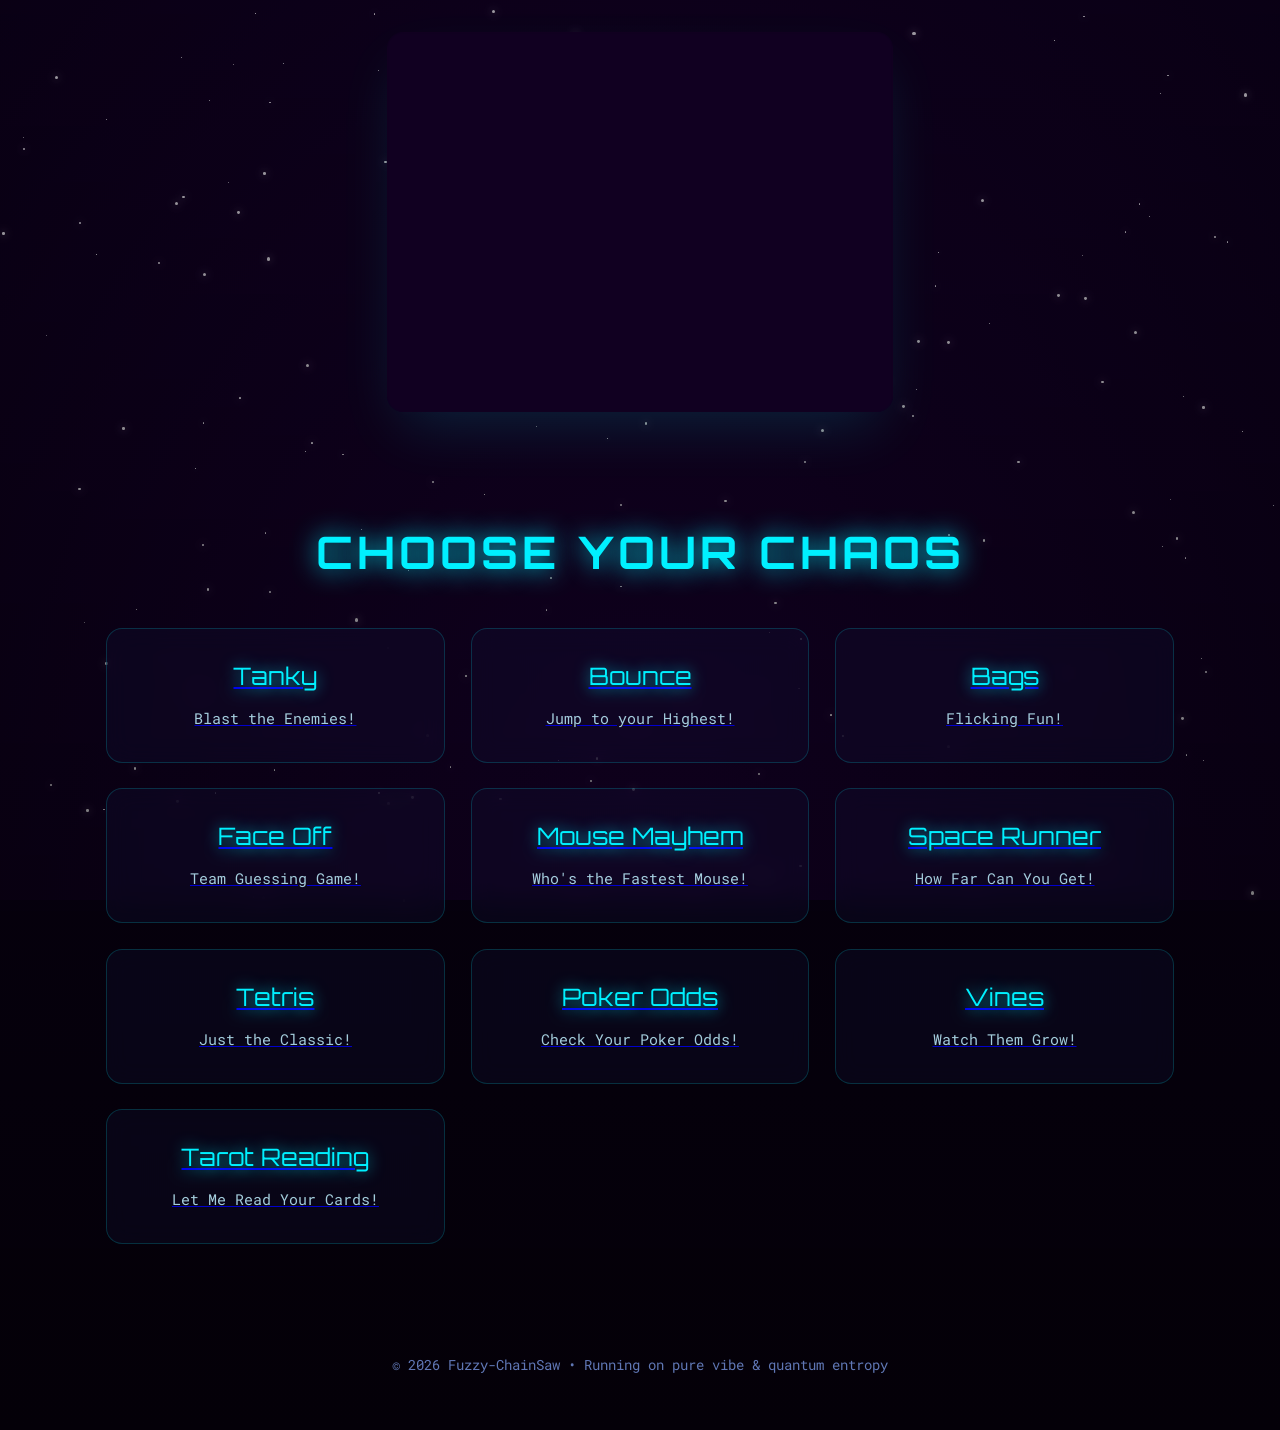
<file: index.html>
<!DOCTYPE html>
<html lang="en">
<head>
  <meta charset="UTF-8" />
  <meta name="viewport" content="width=device-width, initial-scale=1.0"/>
  <title>Fuzzy-ChainSaw</title>
  <link rel="preconnect" href="https://fonts.googleapis.com">
  <link rel="preconnect" href="https://fonts.gstatic.com" crossorigin>
  <link href="https://fonts.googleapis.com/css2?family=Orbitron:wght@500;700&family=Roboto+Mono:wght@300;400&display=swap" rel="stylesheet">

  <style>
    * {
      margin: 0;
      padding: 0;
      box-sizing: border-box;
    }

    body {
      min-height: 100vh;
      color: #e0f7ff;
      font-family: 'Roboto Mono', monospace;
      background: #0a0015;
      overflow-x: hidden;
    }

    /* Animated starry background */
    #stars {
      position: fixed;
      inset: 0;
      pointer-events: none;
      background: radial-gradient(ellipse at bottom, #1b0033 0%, #0a0015 100%);
      z-index: 1;
    }

    .star {
      position: absolute;
      background: white;
      border-radius: 50%;
      box-shadow: 0 0 8px rgba(255,255,255,0.8);
      animation: twinkle 6s infinite alternate, drift 120s linear infinite;
    }

    @keyframes twinkle {
      0%,100% { opacity: 0.4; transform: scale(0.7); }
      50%     { opacity: 1;   transform: scale(1.1); }
    }

    @keyframes drift {
      0%   { transform: translateX(-10vw) translateY(-10vh); }
      100% { transform: translateX(110vw) translateY(110vh); }
    }

    .container {
      position: relative;
      z-index: 10;
      min-height: 100vh;
      display: flex;
      flex-direction: column;
      align-items: center;
      padding: 2rem 1rem;
      background: linear-gradient(to bottom, rgba(10,0,21,0.4), rgba(0,0,0,0.6));
    }

    /* ── VIDEO HEADER – smaller on mobile + perfectly centered ─────────────────────────────────────── */
    .video-header {
      position: relative;
      width: 100%;
      max-width: 920px;           /* desktop cap */
      margin: 0 auto;
      aspect-ratio: 4 / 3;
      overflow: hidden;
      margin-bottom: 5rem;
      min-height: 380px;
      background: #120022;
      border-radius: 16px;
      box-shadow: 0 25px 60px -15px rgba(0, 240, 255, 0.15);
    }

    .header-video {
      position: absolute;
      inset: 0;
      width: 100%;
      height: 100%;
      object-fit: cover;
      object-position: center;
      z-index: 1;
      display: block;
      transform: translate3d(0, 0, 0);
      will-change: transform;
    }

    .video-overlay {
      position: absolute;
      inset: 0;
      z-index: 2;
      background: rgba(10, 0, 21, 0.035);
      pointer-events: none;
      backdrop-filter: blur(0.8px);
      -webkit-backdrop-filter: blur(0.8px);
      filter: brightness(1.02);
      transform: translateZ(0);
      will-change: transform;
    }

    /* NEW: Centered title above the games */
    .section-title {
      font-family: 'Orbitron', sans-serif;
      font-size: 2.8rem;
      text-align: center;
      margin: 2rem 0 3rem;
      color: #00f0ff;
      text-shadow: 0 0 25px rgba(0,240,255,0.9);
      letter-spacing: 4px;
      width: 100%;
    }

    .links-grid {
      display: grid;
      grid-template-columns: repeat(auto-fit, minmax(280px, 1fr));
      gap: 1.6rem;
      width: 100%;
      max-width: 1100px;
      margin: 0 auto;
      justify-content: center;
      padding: 0 1rem;
      margin-bottom: 4rem;
    }

    .card {
      position: relative;
      background: rgba(20, 20, 60, 0.25);
      backdrop-filter: blur(12px);
      -webkit-backdrop-filter: blur(12px);
      border: 1px solid rgba(0, 240, 255, 0.18);
      border-radius: 16px;
      padding: 2rem 1.5rem;
      text-align: center;
      transition: all 0.4s cubic-bezier(0.23, 1, 0.32, 1);
      overflow: hidden;
      cursor: pointer;
    }

    .card:hover {
      transform: translateY(-12px) scale(1.04);
      border-color: rgba(0, 240, 255, 0.6);
      box-shadow: 
        0 25px 50px -12px rgba(0, 240, 255, 0.25),
        0 0 40px rgba(0, 240, 255, 0.15);
    }

    .card::before {
      content: '';
      position: absolute;
      inset: 0;
      background: linear-gradient(45deg, transparent, rgba(0,240,255,0.12), transparent);
      opacity: 0;
      transition: opacity 0.6s;
    }

    .card:hover::before {
      opacity: 1;
    }

    .card-title {
      font-family: 'Orbitron', sans-serif;
      font-size: 1.5rem;
      margin-bottom: 1rem;
      color: #00f0ff;
      text-shadow: 0 0 15px rgba(0,240,255,0.7);
    }

    .card-desc {
      font-size: 0.95rem;
      color: #c0f0ff;
      opacity: 0.85;
      line-height: 1.5;
    }

    footer {
      margin-top: auto;
      padding: 3rem 1rem 1.5rem;
      text-align: center;
      font-size: 0.85rem;
      color: #88aaff;
      opacity: 0.7;
    }

    /* ── MOBILE: make video MUCH smaller & centered (not full-width) ─────────────────────────────── */
    @media (max-width: 768px) {
      .video-header {
        max-width: 420px;           /* ← much smaller than full screen */
        min-height: 315px;
        margin-bottom: 3.5rem;
      }
      .section-title { font-size: 2.2rem; }
      .container { padding: 1rem 1rem 2rem; }
    }

    @media (max-width: 480px) {
      .video-header {
        max-width: 360px;           /* even smaller on tiny phones */
        min-height: 270px;
      }
    }

    @media (max-width: 500px) {
      .links-grid { gap: 1.2rem; }
      .card { padding: 1.8rem 1.2rem; }
    }
  </style>
</head>
<body>

  <div id="stars"></div>

  <div class="container">
    <header>
      <div class="video-header">
        <video 
          class="header-video"
          autoplay 
          muted 
          loop 
          playsinline
          preload="metadata"
          poster=""
        >
          <source src="https://rbiz01.github.io/fuzzy-chainsaw/IntroVideo.mp4" type="video/mp4">
          Your browser does not support the video tag.
        </video>
        
        <div class="video-overlay">
          <h1></h1>
          <div class="subtitle"></div>
        </div>
      </div>
    </header>

    <!-- Centered title (easy to customize or remove) -->
    <h2 class="section-title">CHOOSE YOUR CHAOS</h2>

    <div class="links-grid">
      <a href="https://rbiz01.github.io/fuzzy-chainsaw/tanky.html" class="card">
        <div class="card-title">Tanky</div>
        <div class="card-desc">Blast the Enemies!</div>
      </a>


      
      <a href="https://rbiz01.github.io/fuzzy-chainsaw/bounce.html" class="card">
        <div class="card-title">Bounce</div>
        <div class="card-desc">Jump to your Highest!</div>
      </a>
      <a href="https://rbiz01.github.io/fuzzy-chainsaw/bags.html" class="card">
        <div class="card-title">Bags</div>
        <div class="card-desc">Flicking Fun!</div>
      </a>
      <a href="https://rbiz01.github.io/fuzzy-chainsaw/faceoff.html" class="card">
        <div class="card-title">Face Off</div>
        <div class="card-desc">Team Guessing Game!</div>
      </a>
      <a href="https://rbiz01.github.io/fuzzy-chainsaw/mouseraces.html" class="card">
        <div class="card-title">Mouse Mayhem</div>
        <div class="card-desc">Who's the Fastest Mouse!</div>
      </a>
      <a href="https://rbiz01.github.io/fuzzy-chainsaw/spacerunner.html" class="card">
        <div class="card-title">Space Runner</div>
        <div class="card-desc">How Far Can You Get!</div>
      </a>
      <a href="https://rbiz01.github.io/fuzzy-chainsaw/tetris.html" class="card">
        <div class="card-title">Tetris</div>
        <div class="card-desc">Just the Classic!</div>
      </a>

      <a href="https://rbiz01.github.io/fuzzy-chainsaw/Odds.html" class="card">
        <div class="card-title">Poker Odds</div>
        <div class="card-desc">Check Your Poker Odds!</div>
      </a>
     
      <a href="https://rbiz01.github.io/fuzzy-chainsaw/vines.html" class="card">
        <div class="card-title">Vines</div>
        <div class="card-desc">Watch Them Grow!</div>
      </a>
      <a href="https://rbiz01.github.io/fuzzy-chainsaw/tarot.html" class="card">
        <div class="card-title">Tarot Reading</div>
        <div class="card-desc">Let Me Read Your Cards!</div>
      </a>
    </div>      
    
    <footer>
      © 2026 Fuzzy-ChainSaw • Running on pure vibe & quantum entropy
    </footer>
  </div>

  <script>
    // Generate random stars
    const starsContainer = document.getElementById('stars');
    const numStars = 180;

    for (let i = 0; i < numStars; i++) {
      const star = document.createElement('div');
      star.className = 'star';
      
      const size = Math.random() * 2.8 + 0.6;
      star.style.width = `${size}px`;
      star.style.height = star.style.width;
      
      star.style.left = `${Math.random() * 100}vw`;
      star.style.top = `${Math.random() * 100}vh`;
      
      const duration = Math.random() * 5 + 4;
      star.style.animationDuration = `${duration}s, ${80 + Math.random() * 80}s`;
      star.style.animationDelay = `${Math.random() * -80}s`;
      
      starsContainer.appendChild(star);
    }
  </script>
</body>
</html>
</file>
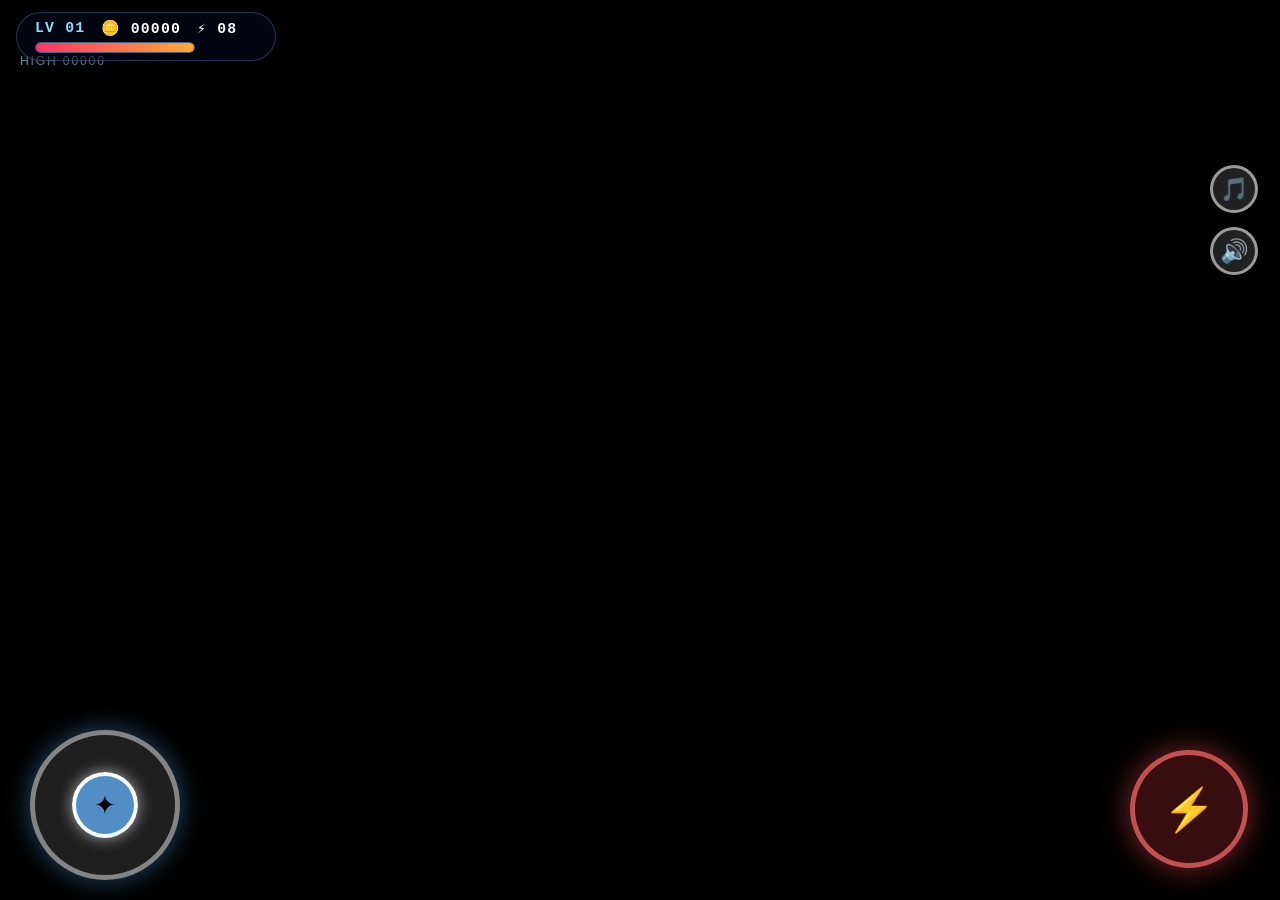
<file: spacerunner.html>
<!DOCTYPE html>
<html lang="en">
<head>
    <meta charset="UTF-8" />
    <meta name="viewport" content="width=device-width, initial-scale=1.0, maximum-scale=1.0, user-scalable=no" />
    <title>SPACERUNNER ∞ • Babylon.js</title>
    <style>
        html, body { overflow: hidden; width: 100%; height: 100%; margin: 0; padding: 0; background: #000; font-family: Arial, sans-serif; }
        #renderCanvas { width: 100%; height: 100%; touch-action: none; position: absolute; top: 0; left: 0; z-index: 1; }
        #error { 
            position: absolute; top: 50%; left: 50%; transform: translate(-50%, -50%);
            color: #ff4444; background: rgba(0,0,0,0.9); padding: 25px 35px; border-radius: 12px; display: none;
            text-align: center; max-width: 80%; z-index: 100; font-size: 18px; border: 3px solid #440000;
        }
        #joystickContainer {
            position: absolute; bottom: 30px; left: 30px; width: 140px; height: 140px; z-index: 20; pointer-events: auto;
        }
        #joystickOuter {
            width: 100%; height: 100%; border-radius: 50%; background: rgba(255,255,255,0.12); border: 5px solid rgba(255,255,255,0.45);
            position: relative; touch-action: manipulation; box-shadow: 0 0 25px rgba(100,180,255,0.4);
        }
        #joystickInner {
            position: absolute; width: 58px; height: 58px; border-radius: 50%; background: rgba(100,180,255,0.75);
            border: 4px solid rgba(255,255,255,0.95); left: 50%; top: 50%; transform: translate(-50%,-50%);
            transition: transform 0.08s ease-out; display: flex; align-items: center; justify-content: center; font-size: 26px;
            box-shadow: 0 0 15px rgba(255,255,255,0.6);
        }
        #fireControl {
            position: absolute; bottom: 32px; right: 32px; width: 108px; height: 108px; border-radius: 50%;
            background: rgba(255,60,60,0.22); border: 5px solid rgba(255,110,110,0.7); color: #fff; font-size: 42px;
            display: flex; align-items: center; justify-content: center; z-index: 20; user-select: none;
            touch-action: manipulation; transition: all 0.12s ease; box-shadow: 0 0 30px rgba(255,80,80,0.5);
        }
        #fireControl:active { background: rgba(255,110,110,0.75); border-color: #ffdddd; transform: scale(0.92); }
        
        #uiContainer {
            position: absolute; top: 12px; left: 16px; z-index: 30; pointer-events: none;
            background: rgba(4, 7, 24, 0.68); 
            padding: 6px 18px 7px 18px; 
            border-radius: 999px; 
            border: 1px solid rgba(100, 170, 255, 0.3);
            box-shadow: 0 6px 22px rgba(0,0,0,0.65);
            display: flex; flex-direction: column; align-items: flex-start; gap: 5px;
            color: #fff; font-weight: 700; font-family: 'Courier New', monospace;
            text-transform: uppercase; letter-spacing: 1.2px; white-space: nowrap;
        }
        #topRow { 
            display: flex; align-items: center; gap: 16px; font-size: 14.8px; 
        }
        #levelText { color: #88ddff; }
        #scoreText, #bulletText { display: flex; align-items: center; gap: 4px; }
        #powerText { 
            font-size: 12.5px; margin-left: 4px; 
            text-shadow: 0 0 12px #c084fc; animation: powerPulse 1.4s infinite alternate;
        }
        @keyframes powerPulse { from { opacity: 0.7; } to { opacity: 1; } }
        
        #highScoreText { 
            position: absolute; top: 54px; left: 20px; 
            font-size: 12.2px; color: #88eeff; opacity: 0.85; letter-spacing: 1.8px;
        }
        
        #healthBar { 
            width: 158px; height: 9px; background: rgba(12,16,32,0.9); border: 1px solid #446688; 
            border-radius: 999px; overflow: hidden; box-shadow: inset 0 2px 4px rgba(0,0,0,0.7);
        }
        #healthFill { 
            height: 100%; background: linear-gradient(90deg, #ff3366, #ffaa33); 
            box-shadow: 0 0 12px #ff4d66; transition: width 0.28s ease;
        }

        #audioControls {
            position: absolute; top: 165px; right: 22px; z-index: 40; 
            display: flex; flex-direction: column; gap: 14px;
        }
        .toggle-btn {
            width: 42px; height: 42px; background: rgba(255,255,255,0.13); border: 3px solid rgba(255,255,255,0.55);
            border-radius: 50%; display: flex; align-items: center; justify-content: center; font-size: 23px;
            cursor: pointer; transition: all 0.2s ease; user-select: none; backdrop-filter: blur(10px);
            box-shadow: 0 4px 15px rgba(0,0,0,0.4);
        }
        .toggle-btn.off { opacity: 0.32; border-color: #777; background: rgba(70,70,70,0.4); transform: scale(0.92); }

        #gameOver, #levelComplete, #pausedScreen {
            position: absolute; left: 50%; transform: translateX(-50%); font-weight: 900;
            text-shadow: 0 0 25px #000; display: none; z-index: 60; pointer-events: none; text-align: center; line-height: 1.05;
        }
        #gameOver { color: #ff3366; top: 46%; font-size: 72px; }
        #levelComplete { 
            color: #44ff88; 
            top: 28%;          
            font-size: 36px;   
            opacity: 0.5;      
        }
        #pausedScreen { color: #ffdd44; top: 46%; font-size: 58px; }

        #restartButton, #resumeButton {
            position: absolute; bottom: 115px; left: 50%; transform: translateX(-50%); padding: 16px 46px; font-size: 25px;
            background: rgba(90,160,255,0.95); border: 4px solid #fff; border-radius: 999px; color: white; cursor: pointer;
            font-weight: bold; z-index: 70; display: none; box-shadow: 0 10px 30px rgba(0,0,0,0.7); transition: all 0.15s;
        }
        #restartButton:hover, #resumeButton:hover { background: rgba(120,190,255,1); }

        @media (max-width: 720px) {
            #uiContainer { padding: 5px 14px 6px 14px; }
            #topRow { font-size: 13.8px; gap: 13px; }
            #healthBar { width: 142px; }
            #audioControls { top: 140px; }
        }
    </style>
</head>
<body>
    <canvas id="renderCanvas"></canvas>
    <div id="error">Failed to start game — refresh page</div>
    
    <div id="uiContainer">
        <div id="topRow">
            <div id="levelText">LV 01</div>
            <div id="scoreText">🪙 00000</div>
            <div id="bulletText">⚡ 08</div>
            <div id="powerText"></div>
        </div>
        <div id="healthBar"><div id="healthFill"></div></div>
    </div>
    <div id="highScoreText">HIGH 00000</div>

    <div id="audioControls">
        <div id="musicToggle" class="toggle-btn">🎵</div>
        <div id="sfxToggle" class="toggle-btn">🔊</div>
    </div>

    <div id="gameOver">GAME OVER</div>
    <div id="levelComplete">SECTOR CLEARED!</div>
    <div id="pausedScreen">PAUSED</div>
    
    <button id="restartButton">RESTART MISSION</button>
    <button id="resumeButton">RESUME FLIGHT</button>

    <div id="joystickContainer">
        <div id="joystickOuter">
            <div id="joystickInner">✦</div>
        </div>
    </div>
    <div id="fireControl">⚡</div>

    <script src="https://cdn.babylonjs.com/babylon.js"></script>
    <script>
        const canvas = document.getElementById("renderCanvas");
        const errorDiv = document.getElementById("error");
        const joystickContainer = document.getElementById("joystickContainer");
        const joystickOuter = document.getElementById("joystickOuter");
        const joystickInner = document.getElementById("joystickInner");
        const fireControl = document.getElementById("fireControl");
        const healthFill = document.getElementById("healthFill");
        const levelText = document.getElementById("levelText");
        const scoreText = document.getElementById("scoreText");
        const bulletText = document.getElementById("bulletText");
        const powerText = document.getElementById("powerText");
        const highScoreText = document.getElementById("highScoreText");
        const gameOverDiv = document.getElementById("gameOver");
        const levelCompleteDiv = document.getElementById("levelComplete");
        const pausedScreen = document.getElementById("pausedScreen");
        const restartButton = document.getElementById("restartButton");
        const resumeButton = document.getElementById("resumeButton");
        const musicToggle = document.getElementById("musicToggle");
        const sfxToggle = document.getElementById("sfxToggle");

        let engine = new BABYLON.Engine(canvas, true, { preserveDrawingBuffer: true, stencil: true, powerPreference: "high-performance" });
        let scene, camera, ship, leftEngine, rightEngine;
        let devicePixelRatio = Math.min(window.devicePixelRatio || 1, 2);
        engine.setHardwareScalingLevel(1 / devicePixelRatio);

        let currentLevel = 0;
        let score = 0;
        let highScore = localStorage.getItem("spacerunnerHS") ? parseInt(localStorage.getItem("spacerunnerHS")) : 0;
        let timeInLevel = 0;
        let health = 100;
        let bullets = 8;
        let savedBullets = 8;
        let isGameOver = false;
        let isPaused = false;
        let tripleShotActive = false;
        let tripleShotEndTime = 0;
        let magnetActive = false;
        let magnetEndTime = 0;
        let joystickActive = false;
        let joystickInputX = 0;
        let joystickInputY = 0;
        let shakeIntensity = 0;

        let audioContext;
        let music;
        let isMusicEnabled = true;
        let isSfxEnabled = true;
        let engineHumOsc, engineHumGain;

        let obstacles = [];
        let coins = [];
        let ammos = [];
        let powerups = [];
        let magnets = [];
        let projectiles = [];
        let stars = [];
        let crosshairCenter, crosshairHBar, crosshairVBar, crosshairCircle, crosshairLeft, crosshairRight;

        let masterStar, starsGroup, masterStaticStar, staticStarsGroup;

        const obstaclePalette = [
            new BABYLON.Color3(0.48, 0.34, 0.22),
            new BABYLON.Color3(0.55, 0.55, 0.55),
            new BABYLON.Color3(0.32, 0.32, 0.32),
            new BABYLON.Color3(0.18, 0.27, 0.48),
            new BABYLON.Color3(0.28, 0.18, 0.45),
            new BABYLON.Color3(0.62, 0.36, 0.18)
        ];

        function getLevelConfig(level) {
            return {
                spawnRate: Math.min(0.024 + level * 0.0072, 0.135),
                obstacleSpeed: 1.45 + level * 0.135,
                maxObstacles: Math.floor(11 + level * 1.9),
                damage: 21 + level * 4.5,
                scoreGoal: 220 + level * 295,
                coinSpawnRate: 0.0055 + level * 0.00075,
                healAmount: 16,
                ammoSpawnRate: 0.0042 + level * 0.00065,
                ammoAmount: 5,
                tripleShotSpawnRate: 0.00085 + level * 0.00016,
                magnetSpawnRate: 0.00048 + level * 0.0001,
                tripleShotDuration: 8200
            };
        }

        function updateUI() {
            levelText.textContent = `LV ${String(currentLevel + 1).padStart(2, '0')}`;
            scoreText.innerHTML = `🪙 ${Math.floor(score).toString().padStart(5, '0')}`;
            highScoreText.textContent = `HIGH ${highScore.toString().padStart(5, '0')}`;
            
            if (tripleShotActive) {
                bulletText.innerHTML = `⚡ <span style="font-size:0.92em">∞</span>`;
                powerText.textContent = "TRIPLE SHOT";
                powerText.style.color = "#c084fc";
            } else if (magnetActive) {
                bulletText.innerHTML = `⚡ ${bullets}`;
                powerText.textContent = "MAGNET";
                powerText.style.color = "#00ffcc";
            } else {
                bulletText.innerHTML = `⚡ ${bullets}`;
                powerText.textContent = "";
            }
            healthFill.style.width = `${Math.max(0, health)}%`;
        }

        function initAudio() {
            if (audioContext) return;
            audioContext = new (window.AudioContext || window.webkitAudioContext)();
            
            music = new BABYLON.Sound("bgMusic", 
                "https://opengameart.org/sites/default/files/Heroic%20Demise%20%28New%29_0.mp3", 
                scene, 
                () => { 
                    console.log("%c✅ Music loaded & ready", "color:#0f0;font-weight:bold"); 
                }, 
                {
                    loop: true, 
                    autoplay: false,
                    volume: 0.20
                }
            );

            engineHumOsc = audioContext.createOscillator();
            engineHumGain = audioContext.createGain();
            const filter = audioContext.createBiquadFilter();
            engineHumOsc.type = 'sawtooth';
            engineHumOsc.frequency.value = 62;
            filter.type = 'lowpass';
            filter.frequency.value = 310;
            engineHumGain.gain.value = 0.07;
            engineHumOsc.connect(filter).connect(engineHumGain).connect(audioContext.destination);
            engineHumOsc.start();
        }

        function playLaser() {
            if (!isSfxEnabled || !audioContext) return;
            const now = audioContext.currentTime;
            const osc = audioContext.createOscillator();
            const gain = audioContext.createGain();
            const filter = audioContext.createBiquadFilter();
            
            osc.type = 'sawtooth';
            osc.frequency.setValueAtTime(1580, now);
            osc.frequency.exponentialRampToValueAtTime(380, now + 0.19);
            filter.type = 'lowpass';
            filter.frequency.value = 2600;
            gain.gain.setValueAtTime(0.48, now);
            gain.gain.exponentialRampToValueAtTime(0.001, now + 0.26);
            
            osc.connect(filter).connect(gain).connect(audioContext.destination);
            osc.start(now);
            osc.stop(now + 0.32);
        }

        function playExplosion() {
            if (!isSfxEnabled || !audioContext) return;
            const now = audioContext.currentTime;
            const bufferSize = audioContext.sampleRate * 0.75;
            const buffer = audioContext.createBuffer(1, bufferSize, audioContext.sampleRate);
            const output = buffer.getChannelData(0);
            for (let i = 0; i < bufferSize; i++) output[i] = Math.random() * 2 - 1;
            
            const noise = audioContext.createBufferSource();
            noise.buffer = buffer;
            const filter = audioContext.createBiquadFilter();
            filter.type = 'lowpass';
            filter.frequency.setValueAtTime(1350, now);
            filter.frequency.exponentialRampToValueAtTime(65, now + 0.85);
            const gain = audioContext.createGain();
            gain.gain.setValueAtTime(1.05, now);
            gain.gain.exponentialRampToValueAtTime(0.001, now + 0.92);
            
            noise.connect(filter).connect(gain).connect(audioContext.destination);
            noise.start(now);
        }

        function playCollect(isPower = false) {
            if (!isSfxEnabled || !audioContext) return;
            const now = audioContext.currentTime;
            const notes = isPower ? [920, 1180, 1480, 1760] : [680, 860, 1120, 1360];
            notes.forEach((f, i) => {
                setTimeout(() => {
                    const o = audioContext.createOscillator();
                    const g = audioContext.createGain();
                    o.type = 'sine';
                    o.frequency.value = f;
                    g.gain.value = 0.35;
                    g.gain.exponentialRampToValueAtTime(0.001, audioContext.currentTime + 0.38);
                    o.connect(g).connect(audioContext.destination);
                    o.start();
                    o.stop(audioContext.currentTime + 0.42);
                }, i * 48);
            });
        }

        function updateEngineHum(speedFactor) {
            if (!engineHumGain) return;
            const targetF = 58 + speedFactor * 42;
            const targetG = 0.06 + speedFactor * 0.14;
            engineHumOsc.frequency.setTargetAtTime(targetF, audioContext.currentTime, 0.1);
            engineHumGain.gain.setTargetAtTime(Math.min(0.26, targetG), audioContext.currentTime, 0.12);
        }

        function toggleMusic() {
            isMusicEnabled = !isMusicEnabled;
            musicToggle.classList.toggle('off', !isMusicEnabled);
            if (music) {
                if (isMusicEnabled) {
                    music.play();
                } else {
                    music.pause();
                }
            }
        }
        function toggleSfx() {
            isSfxEnabled = !isSfxEnabled;
            sfxToggle.classList.toggle('off', !isSfxEnabled);
        }

        musicToggle.addEventListener('click', toggleMusic);
        sfxToggle.addEventListener('click', toggleSfx);

        function createExplosionParticles(pos) {
            const ps = new BABYLON.ParticleSystem("explosion", 180, scene);
            ps.emitter = pos.clone();
            ps.particleTexture = new BABYLON.Texture("https://www.babylonjs-playground.com/textures/flare.png", scene);
            ps.minSize = 0.6; ps.maxSize = 2.8;
            ps.minLifeTime = 0.25; ps.maxLifeTime = 0.85;
            ps.emitRate = 420;
            ps.minEmitPower = 12; ps.maxEmitPower = 38;
            ps.direction1 = new BABYLON.Vector3(-1, -1, -1);
            ps.direction2 = new BABYLON.Vector3(1, 1, 1);
            ps.color1 = new BABYLON.Color4(1, 0.6, 0.1, 1);
            ps.color2 = new BABYLON.Color4(1, 0.2, 0.0, 1);
            ps.colorDead = new BABYLON.Color4(0.1, 0.1, 0.1, 0);
            ps.gravity = new BABYLON.Vector3(0, -18, 0);
            ps.start();
            setTimeout(() => ps.dispose(), 1200);
        }

        function nextLevel() {
            currentLevel++;
            timeInLevel = 0;
            levelCompleteDiv.style.display = "block";
            setTimeout(() => { levelCompleteDiv.style.display = "none"; }, 1600);
            updateUI();
        }

        function showGameOver() {
            isGameOver = true;
            gameOverDiv.style.display = "block";
            restartButton.style.display = "block";
            if (score > highScore) {
                highScore = Math.floor(score);
                localStorage.setItem("spacerunnerHS", highScore);
            }
        }

        function createShipAndCrosshair() {
            ship = new BABYLON.TransformNode("ship", scene);

            const metalMat = new BABYLON.StandardMaterial("metal", scene); metalMat.diffuseColor = new BABYLON.Color3(0.6,0.6,0.7); metalMat.specularPower = 150;
            const darkMat = new BABYLON.StandardMaterial("dark", scene); darkMat.diffuseColor = new BABYLON.Color3(0.2,0.2,0.25);
            const accentMat = new BABYLON.StandardMaterial("accent", scene); accentMat.diffuseColor = new BABYLON.Color3(0.8,0.2,0.1);
            const engineMat = new BABYLON.StandardMaterial("engine", scene); engineMat.diffuseColor = new BABYLON.Color3(0.9,0.4,0.1); engineMat.emissiveColor = new BABYLON.Color3(0.98,0.65,0.25);
            const canopyMat = new BABYLON.StandardMaterial("canopy", scene); canopyMat.diffuseColor = new BABYLON.Color3(0.1,0.5,1); canopyMat.alpha = 0.4; canopyMat.specularPower = 250;

            const fuselage = BABYLON.MeshBuilder.CreateCylinder("fus", {height:3.5,diameterTop:0.4,diameterBottom:0.8,tessellation:16},scene);
            fuselage.rotation.x = Math.PI / 2; fuselage.material = metalMat; fuselage.parent = ship; fuselage.renderingGroupId = 1;
            const nose = BABYLON.MeshBuilder.CreateCylinder("nose", {height:1.2,diameterTop:0,diameterBottom:0.4,tessellation:12},scene);
            nose.rotation.x = Math.PI / 2; nose.position.z = 1.8; nose.material = accentMat; nose.parent = ship; nose.renderingGroupId = 1;
            const canopy = BABYLON.MeshBuilder.CreateSphere("canopy", {diameter:0.7,segments:16,slice:0.6},scene);
            canopy.position.set(0,0.22,1.2); canopy.scaling.set(1.4,0.9,1.8); canopy.material = canopyMat; canopy.parent = ship; canopy.renderingGroupId = 1;
            const mainWing = BABYLON.MeshBuilder.CreateBox("wing", {width:3,height:0.1,depth:1},scene);
            mainWing.position.z = -0.3; mainWing.material = darkMat; mainWing.parent = ship; mainWing.renderingGroupId = 1;
            leftEngine = BABYLON.MeshBuilder.CreateCylinder("le", {height:1.2,diameter:0.35,tessellation:12},scene);
            leftEngine.rotation.x = Math.PI / 2; leftEngine.position.set(-0.4,-0.2,-2); leftEngine.material = engineMat; leftEngine.parent = ship; leftEngine.renderingGroupId = 1;
            rightEngine = leftEngine.clone(); rightEngine.position.x = 0.4; rightEngine.parent = ship; rightEngine.renderingGroupId = 1;
            ship.rotation.y = Math.PI / 2;

            const crosshairGroup = new BABYLON.TransformNode("chGroup", scene); crosshairGroup.parent = ship;
            const distance = 28;
            crosshairCircle = BABYLON.MeshBuilder.CreateTorus("chCircle", {diameter:5.2, thickness:0.18, tessellation:64}, scene);
            crosshairCircle.position.z = distance; crosshairCircle.rotation.x = Math.PI / 2; crosshairCircle.material = circleMat; crosshairCircle.renderingGroupId = 2; crosshairCircle.parent = crosshairGroup;
            crosshairCenter = BABYLON.MeshBuilder.CreateSphere("chCenter", {diameter:0.32}, scene); crosshairCenter.position.z = distance; crosshairCenter.material = crosshairMat; crosshairCenter.renderingGroupId = 2; crosshairCenter.parent = crosshairGroup;
            crosshairHBar = BABYLON.MeshBuilder.CreateBox("chH", {width:2.6,height:0.16,depth:0.12},scene); crosshairHBar.position.z = distance; crosshairHBar.material = crosshairMat; crosshairHBar.renderingGroupId = 2; crosshairHBar.parent = crosshairGroup;
            crosshairVBar = BABYLON.MeshBuilder.CreateBox("chV", {width:0.16,height:2.6,depth:0.12},scene); crosshairVBar.position.z = distance; crosshairVBar.material = crosshairMat; crosshairVBar.renderingGroupId = 2; crosshairVBar.parent = crosshairGroup;
            crosshairLeft = BABYLON.MeshBuilder.CreateCylinder("chL", {height:0.9,diameter:0.22},scene);
            crosshairLeft.rotation.z = Math.PI/2; crosshairLeft.position.set(-2.4,0,distance); crosshairLeft.material = tripleMat; crosshairLeft.renderingGroupId = 2; crosshairLeft.parent = crosshairGroup; crosshairLeft.setEnabled(false);
            crosshairRight = crosshairLeft.clone(); crosshairRight.position.x = 2.4; crosshairRight.parent = crosshairGroup; crosshairRight.setEnabled(false);

            function createEngineExhaust(parent, offsetX) {
                const ex = new BABYLON.ParticleSystem("ex", 280, scene);
                ex.emitter = parent;
                ex.particleTexture = new BABYLON.Texture("https://www.babylonjs-playground.com/textures/fire.jpg", scene);
                ex.minEmitBox = new BABYLON.Vector3(offsetX, -0.5, 0); ex.maxEmitBox = new BABYLON.Vector3(offsetX, -1, 0);
                ex.direction1 = new BABYLON.Vector3(-0.07,-0.05,-1); ex.direction2 = new BABYLON.Vector3(0.07,0.05,-1);
                ex.minSize = 0.012; ex.maxSize = 0.016; ex.minLifeTime = 0.3; ex.maxLifeTime = 0.42;
                ex.emitRate = 48; ex.gravity = new BABYLON.Vector3(0,-0.3,0);
                ex.addColorGradient(0, new BABYLON.Color4(1,0.98,0.65,0.6));
                ex.addColorGradient(0.25, new BABYLON.Color4(1,0.72,0.28,0.4));
                ex.addColorGradient(1, new BABYLON.Color4(0.4,0.4,0.45,0));
                ex.start();
                return ex;
            }
            createEngineExhaust(leftEngine, -0.2);
            createEngineExhaust(rightEngine, 0.2);
        }

        function createStaticStars() {
            if (staticStarsGroup) staticStarsGroup.dispose();
            staticStarsGroup = new BABYLON.TransformNode("static", scene);
            staticStarsGroup.parent = ship;

            if (masterStaticStar) masterStaticStar.dispose();
            masterStaticStar = BABYLON.MeshBuilder.CreateSphere("masterStatic", {diameter:1,segments:4},scene);
            masterStaticStar.material = new BABYLON.StandardMaterial("starMat", scene);
            masterStaticStar.material.emissiveColor = new BABYLON.Color3(1,1,1);
            masterStaticStar.material.disableLighting = true;
            masterStaticStar.renderingGroupId = 0;
            masterStaticStar.setEnabled(false);

            const staticStarCount = 2200;
            const staticRadius = 620;
            for (let i = 0; i < staticStarCount; i++) {
                const phi = Math.acos(-1 + (2*i+1)/staticStarCount);
                const theta = Math.sqrt(staticStarCount * Math.PI) * phi;
                let x = Math.cos(theta) * Math.sin(phi) * staticRadius;
                let y = Math.sin(theta) * Math.sin(phi) * staticRadius;
                let z = Math.cos(phi) * staticRadius;
                const offset = staticRadius * 0.18;
                x += (Math.random()-0.5)*2*offset;
                y += (Math.random()-0.5)*2*offset;
                z += (Math.random()-0.5)*2*offset;
                const scale = (0.5 + Math.random()*0.7) * (0.6 + Math.random()*0.7);
                const inst = masterStaticStar.createInstance(`s${i}`);
                inst.position.set(x,y,z); inst.scaling.setAll(scale); inst.parent = staticStarsGroup;
            }
        }

        function createMovingStars() {
            if (starsGroup) starsGroup.dispose();
            starsGroup = new BABYLON.TransformNode("moving", scene);
            starsGroup.parent = ship;

            if (masterStar) masterStar.dispose();
            masterStar = BABYLON.MeshBuilder.CreateDisc("mStar", {radius:1, tessellation:3, sideOrientation:BABYLON.Mesh.DOUBLESIDE}, scene);
            masterStar.material = new BABYLON.StandardMaterial("starMat", scene);
            masterStar.material.emissiveColor = new BABYLON.Color3(1,1,1);
            masterStar.material.disableLighting = true;
            masterStar.renderingGroupId = 1;
            masterStar.setEnabled(false);

            updateStarsForLevel(0);
        }

        function updateStarsForLevel(lvl) {
            stars.forEach(s => s.dispose()); stars = [];
            const farDistance = 220;
            const baseStarCount = 420;
            for (let i = 0; i < baseStarCount; i++) {
                const phi = Math.acos(-1 + (2*i+1)/baseStarCount);
                const theta = Math.sqrt(baseStarCount * Math.PI) * phi;
                const r = farDistance * (0.6 + Math.random()*0.4);
                const inst = masterStar.createInstance("s"+i);
                inst.position.set(Math.cos(theta)*Math.sin(phi)*r, Math.sin(theta)*Math.sin(phi)*r*0.8, Math.cos(phi)*r + 30 + Math.random()*70);
                inst.parent = starsGroup;
                inst.baseRadius = 0.33 + Math.random()*0.04;
                inst.scaling.setAll(inst.baseRadius * (0.65 + Math.random()*0.8));
                stars.push(inst);
            }
        }

        function createScene() {
            scene = new BABYLON.Scene(engine);
            scene.clearColor = new BABYLON.Color4(0.004, 0.008, 0.028, 1);

            camera = new BABYLON.ArcRotateCamera("cam", Math.PI, Math.PI / 2.75, 15.2, new BABYLON.Vector3(0, 1.1, 0), scene);
            camera.attachControl(canvas, true);
            camera.minZ = 0.1; camera.maxZ = 1200;
            camera.lowerBetaLimit = 0.22; camera.upperBetaLimit = Math.PI / 1.32;
            camera.lowerRadiusLimit = 8.5; camera.upperRadiusLimit = 52;

            new BABYLON.HemisphericLight("h", new BABYLON.Vector3(0,1,0), scene).intensity = 0.95;
            new BABYLON.DirectionalLight("d", new BABYLON.Vector3(-2.5,-3.5,-4.5), scene).intensity = 0.75;

            const coinMat = new BABYLON.StandardMaterial("coinMat", scene); coinMat.diffuseColor = new BABYLON.Color3(1,0.84,0); coinMat.specularColor = new BABYLON.Color3(1,1,0.8); coinMat.emissiveColor = new BABYLON.Color3(0.3,0.2,0);
            const ammoMat = new BABYLON.StandardMaterial("ammoMat", scene); ammoMat.diffuseColor = new BABYLON.Color3(0.1,0.5,1); ammoMat.emissiveColor = new BABYLON.Color3(0.1,0.2,0.4);
            bulletMat = new BABYLON.StandardMaterial("bulletMat", scene); bulletMat.diffuseColor = new BABYLON.Color3(1,0.22,0.22); bulletMat.emissiveColor = new BABYLON.Color3(0.6,0.15,0.15);
            const powerMat = new BABYLON.StandardMaterial("powerMat", scene); powerMat.diffuseColor = new BABYLON.Color3(0.7,0.4,1); powerMat.emissiveColor = new BABYLON.Color3(0.5,0.2,0.9);
            magnetMat = new BABYLON.StandardMaterial("magnetMat", scene); magnetMat.diffuseColor = new BABYLON.Color3(0.15, 0.05, 0.85); magnetMat.emissiveColor = new BABYLON.Color3(0.55, 0.15, 1.0);

            crosshairMat = new BABYLON.StandardMaterial("cross", scene); crosshairMat.emissiveColor = new BABYLON.Color3(0.3,1,0.4); crosshairMat.alpha = 0.6; crosshairMat.disableLighting = true;
            circleMat = crosshairMat.clone(); circleMat.emissiveColor = new BABYLON.Color3(0.4,1,0.5); circleMat.alpha = 0.45;
            tripleMat = crosshairMat.clone(); tripleMat.emissiveColor = new BABYLON.Color3(0.4,0.9,0.5); tripleMat.alpha = 1;

            createShipAndCrosshair();
            createStaticStars();
            createMovingStars();

            function spawnObstacle() {
                const config = getLevelConfig(currentLevel);
                if (obstacles.length >= config.maxObstacles) return;

                const baseRadius = 1.25 + currentLevel * 0.38;
                const radius = baseRadius * (0.82 + Math.random() * 0.72);

                const obs = BABYLON.MeshBuilder.CreateIcoSphere("obs", {radius, subdivisions: 1 + Math.floor(currentLevel / 3)}, scene);
                obs.position.set(130 + Math.random() * 60, (Math.random() - 0.5) * 22, (Math.random() - 0.5) * 28);
                
                const baseColor = obstaclePalette[Math.floor(Math.random() * obstaclePalette.length)];
                const mat = new BABYLON.StandardMaterial("obsMat", scene);
                mat.diffuseColor = baseColor;
                mat.specularColor = new BABYLON.Color3(0.65, 0.65, 0.72);
                mat.specularPower = 65;
                mat.emissiveColor = baseColor.scale(0.12);
                obs.material = mat;

                obs.renderingGroupId = 1;
                obs.rotationSpeed = new BABYLON.Vector3(
                    (Math.random()-0.5)*0.08*(1+currentLevel*0.15),
                    (Math.random()-0.5)*0.09*(1+currentLevel*0.15),
                    (Math.random()-0.5)*0.06*(1+currentLevel*0.15)
                );
                obs.collisionRadius = radius * 0.78;
                obstacles.push(obs);
            }

            function spawnCoin() {
                const radius = 1.2;
                const coin = BABYLON.MeshBuilder.CreateCylinder("coin", {height:0.1, diameter:2.4, tessellation:32}, scene);
                coin.position.set(130 + Math.random() * 60, (Math.random() - 0.5) * 7, (Math.random() - 0.5) * 12);
                coin.material = coinMat;
                coin.renderingGroupId = 1;
                coin.rotation.x = Math.PI / 2;
                coin.rotationSpeed = (Math.random() + 0.5) * 0.1;
                coin.collisionRadius = radius;
                coins.push(coin);
            }

            function spawnAmmo() {
                const radius = 1.55;
                const ammo = BABYLON.MeshBuilder.CreateCylinder("ammo", {height:0.85, diameter:1.75, tessellation:20}, scene);
                ammo.position.set(130 + Math.random() * 60, (Math.random() - 0.5) * 7, (Math.random() - 0.5) * 12);
                ammo.material = ammoMat;
                ammo.renderingGroupId = 1;
                ammo.rotation.x = Math.PI / 2;
                ammo.rotationSpeed = (Math.random() + 0.5) * 0.08;
                ammo.collisionRadius = radius;
                ammos.push(ammo);
            }

            function spawnTripleShot() {
                const radius = 5.3;
                const pu = BABYLON.MeshBuilder.CreateCylinder("triple", {height:0.6, diameter:3.0, tessellation:24}, scene);
                pu.position.set(130 + Math.random() * 60, (Math.random() - 0.5) * 7, (Math.random() - 0.5) * 12);
                pu.material = powerMat;
                pu.renderingGroupId = 1;
                pu.rotation.x = Math.PI / 2;
                pu.rotationSpeed = (Math.random() + 0.5) * 0.12;
                pu.collisionRadius = radius;
                powerups.push(pu);
            }

            function spawnMagnet() {
                const radius = 3.4;
                const mag = BABYLON.MeshBuilder.CreateTorus("magnet", {diameter:5.8, thickness:0.7, tessellation:64}, scene);
                mag.position.set(130 + Math.random() * 60, (Math.random() - 0.5) * 8.5, (Math.random() - 0.5) * 13);
                mag.material = magnetMat;
                mag.renderingGroupId = 1;
                mag.rotation.x = Math.PI / 2;
                mag.rotationSpeed = (Math.random() + 0.6) * 0.18;
                mag.collisionRadius = radius;
                magnets.push(mag);
            }

            scene.registerBeforeRender(() => {
                if (isGameOver || isPaused) return;

                const delta = engine.getDeltaTime() / 1000;
                const now = Date.now();
                timeInLevel += delta;
                score += delta * 1020 * (0.0038 + currentLevel * 0.002);

                const config = getLevelConfig(currentLevel);
                if (score >= config.scoreGoal) nextLevel();

                if (tripleShotActive && now > tripleShotEndTime) {
                    tripleShotActive = false;
                    bullets = savedBullets;
                    crosshairLeft.setEnabled(false);
                    crosshairRight.setEnabled(false);
                    updateUI();
                }
                if (magnetActive && now > magnetEndTime) {
                    magnetActive = false;
                    updateUI();
                }

                const starSpeed = 0.65 + currentLevel * 0.45;

                stars.forEach(s => {
                    s.position.z -= starSpeed * (engine.getDeltaTime() / 16.6);
                    if (s.position.z < -90) {
                        const a = Math.random() * Math.PI * 2;
                        const r = 48 + Math.random() * 135;
                        s.position.set(Math.cos(a)*r, Math.sin(a)*r*0.75, 220 + Math.random()*92);
                    }
                });

                if (Math.random() < config.spawnRate) spawnObstacle();
                if (Math.random() < config.coinSpawnRate) spawnCoin();
                if (Math.random() < config.ammoSpawnRate) spawnAmmo();
                if (Math.random() < config.tripleShotSpawnRate) spawnTripleShot();
                if (Math.random() < config.magnetSpawnRate) spawnMagnet();

                const moveVec = new BABYLON.Vector3(-config.obstacleSpeed * (engine.getDeltaTime()/16.6), 0, 0);

                for (let i = obstacles.length-1; i >= 0; i--) {
                    const o = obstacles[i];
                    o.position.addInPlace(moveVec);
                    o.rotation.addInPlace(o.rotationSpeed.scale(delta * 60));
                    if (o.position.x < -42) { o.dispose(); obstacles.splice(i,1); continue; }
                    if (BABYLON.Vector3.Distance(o.position, ship.position) < o.collisionRadius + 1.15) {
                        takeDamage(config.damage + Math.random()*16);
                        o.dispose(); obstacles.splice(i,1);
                    }
                }

                for (let i = coins.length-1; i >= 0; i--) {
                    const c = coins[i];
                    c.position.addInPlace(moveVec);
                    c.rotation.y += c.rotationSpeed * (delta * 60);

                    if (magnetActive && now < magnetEndTime) {
                        const toShip = ship.position.subtract(c.position);
                        const dist = toShip.length();
                        if (dist < 92 && dist > 4) {
                            const pull = toShip.normalize().scale(26 * (92 - dist) / 92 * (engine.getDeltaTime()/16.6));
                            c.position.addInPlace(pull);
                        }
                    }

                    if (c.position.x < -42) { c.dispose(); coins.splice(i,1); continue; }
                    if (BABYLON.Vector3.Distance(c.position, ship.position) < c.collisionRadius + 1.15) {
                        restoreHealth(config.healAmount + Math.random()*5);
                        c.dispose(); coins.splice(i,1);
                    }
                }

                for (let i = ammos.length-1; i >= 0; i--) {
                    const a = ammos[i];
                    a.position.addInPlace(moveVec);
                    a.rotation.y += a.rotationSpeed * (delta * 60);

                    if (magnetActive && now < magnetEndTime) {
                        const toShip = ship.position.subtract(a.position);
                        const dist = toShip.length();
                        if (dist < 92 && dist > 4) {
                            const pull = toShip.normalize().scale(26 * (92 - dist) / 92 * (engine.getDeltaTime()/16.6));
                            a.position.addInPlace(pull);
                        }
                    }

                    if (a.position.x < -42) { a.dispose(); ammos.splice(i,1); continue; }
                    if (BABYLON.Vector3.Distance(a.position, ship.position) < a.collisionRadius + 1.15) {
                        collectAmmo(config.ammoAmount);
                        a.dispose(); ammos.splice(i,1);
                    }
                }

                for (let i = powerups.length-1; i >= 0; i--) {
                    const p = powerups[i];
                    p.position.addInPlace(moveVec);
                    p.rotation.y += p.rotationSpeed * (delta * 60);
                    if (p.position.x < -42) { p.dispose(); powerups.splice(i,1); continue; }
                    if (BABYLON.Vector3.Distance(p.position, ship.position) < p.collisionRadius + 1.15) {
                        activateTripleShot();
                        p.dispose(); powerups.splice(i,1);
                    }
                }

                for (let i = magnets.length-1; i >= 0; i--) {
                    const m = magnets[i];
                    m.position.addInPlace(moveVec);
                    m.rotation.y += m.rotationSpeed * (delta * 60);
                    if (m.position.x < -42) { m.dispose(); magnets.splice(i,1); continue; }
                    if (BABYLON.Vector3.Distance(m.position, ship.position) < m.collisionRadius + 1.15) {
                        activateMagnet();
                        m.dispose(); magnets.splice(i,1);
                    }
                }

                const bs = 12.4;
                for (let i = projectiles.length-1; i >= 0; i--) {
                    const p = projectiles[i];
                    p.position.addInPlace(p.direction.scale(bs * (engine.getDeltaTime()/16.6)));
                    if (BABYLON.Vector3.Distance(p.position, ship.position) > 340) { p.dispose(); projectiles.splice(i,1); continue; }
                    let hit = false;
                    for (let j = obstacles.length-1; j >= 0; j--) {
                        if (BABYLON.Vector3.Distance(p.position, obstacles[j].position) < p.collisionRadius + obstacles[j].collisionRadius) {
                            createExplosionParticles(obstacles[j].position);
                            playExplosion();
                            obstacles[j].dispose(); obstacles.splice(j,1);
                            hit = true; break;
                        }
                    }
                    if (hit) { p.dispose(); projectiles.splice(i,1); }
                }

                let inputX = joystickInputX;
                let inputY = -joystickInputY;

                if (keys['arrowleft'] || keys['a']) inputX = Math.max(inputX - 0.3, -1);
                if (keys['arrowright'] || keys['d']) inputX = Math.min(inputX + 0.3, 1);
                if (keys['arrowup'] || keys['w']) inputY = Math.min(inputY + 0.3, 1);
                if (keys['arrowdown'] || keys['s']) inputY = Math.max(inputY - 0.3, -1);

                const bob = Math.sin(Date.now() * 0.00135) * (0.12 + currentLevel * 0.013);
                const tz = -inputX * (6.6 - currentLevel * 0.1);
                const ty = bob + inputY * 3.9;

                ship.position.z = BABYLON.Scalar.Lerp(ship.position.z, tz, 0.26);
                ship.position.y = BABYLON.Scalar.Lerp(ship.position.y, ty, 0.22);
                ship.rotation.z = BABYLON.Scalar.Lerp(ship.rotation.z, -inputX * 0.62, 0.18);
                ship.rotation.x = BABYLON.Scalar.Lerp(ship.rotation.x, inputY * 0.32, 0.18);

                updateEngineHum(Math.abs(inputX) + Math.abs(inputY) * 0.6);

                const sideOffset = Math.abs(ship.position.z);
                let targetRadius = 12.5 + sideOffset * 1.15 + Math.abs(inputY) * 7.5;
                camera.radius = BABYLON.Scalar.Lerp(camera.radius, targetRadius, 0.17);

                if (shakeIntensity > 0.02) {
                    const shakeX = (Math.random() - 0.5) * shakeIntensity * 1.8;
                    const shakeY = (Math.random() - 0.5) * shakeIntensity * 1.4;
                    camera.position.x = shakeX;
                    camera.position.y = shakeY;
                    shakeIntensity *= 0.82;
                } else {
                    camera.position.x = camera.position.y = 0;
                }

                updateUI();
            });

            return scene;
        }

        function resetGame() {
            currentLevel = 0; score = 0; timeInLevel = 0;
            health = 100; bullets = 8; savedBullets = 8;
            isGameOver = false; isPaused = false;
            tripleShotActive = false; tripleShotEndTime = 0;
            magnetActive = false; magnetEndTime = 0;
            shakeIntensity = 0;
            joystickInputX = joystickInputY = 0;

            gameOverDiv.style.display = "none";
            levelCompleteDiv.style.display = "none";
            pausedScreen.style.display = "none";
            restartButton.style.display = "none";
            resumeButton.style.display = "none";

            if (ship) ship.dispose();
            ship = leftEngine = rightEngine = null;

            [obstacles, coins, ammos, powerups, magnets, projectiles].forEach(arr => {
                arr.forEach(m => m?.dispose());
                arr.length = 0;
            });

            [crosshairCenter, crosshairHBar, crosshairVBar, crosshairCircle, crosshairLeft, crosshairRight].forEach(m => m?.dispose());

            createShipAndCrosshair();
            createStaticStars();
            createMovingStars();

            updateUI();
        }

        restartButton.addEventListener('click', resetGame);
        resumeButton.addEventListener('click', () => { isPaused = false; pausedScreen.style.display = "none"; resumeButton.style.display = "none"; });

        function updateJoystickPosition(clientX, clientY) {
            const rect = joystickContainer.getBoundingClientRect();
            const cx = rect.left + rect.width / 2;
            const cy = rect.top + rect.height / 2;
            let dx = clientX - cx;
            let dy = clientY - cy;
            const dist = Math.hypot(dx, dy);
            const max = 42;
            if (dist > max) {
                const angle = Math.atan2(dy, dx);
                joystickInputX = Math.cos(angle);
                joystickInputY = Math.sin(angle);
            } else {
                joystickInputX = dx / max;
                joystickInputY = dy / max;
            }
            joystickInner.style.transform = `translate(${dx-29}px, ${dy-29}px)`;
        }
        function resetJoystick() {
            joystickInputX = joystickInputY = 0;
            joystickInner.style.transform = 'translate(-50%, -50%)';
        }

        function unlockAudio() {
            initAudio();
            
            if (audioContext && audioContext.state === 'suspended') {
                audioContext.resume().then(() => {
                    if (music && isMusicEnabled) music.play();
                });
            } else if (music && isMusicEnabled) {
                music.play();
            }
        }
        document.addEventListener('touchstart', unlockAudio, { once: true });
        document.addEventListener('click', unlockAudio, { once: true });

        ['touchstart','mousedown'].forEach(evt => joystickOuter.addEventListener(evt, e => {
            e.preventDefault();
            joystickActive = true;
            const t = e.touches ? e.touches[0] : e;
            updateJoystickPosition(t.clientX, t.clientY);
            unlockAudio();
        }));

        ['touchmove','mousemove'].forEach(evt => joystickOuter.addEventListener(evt, e => {
            if (!joystickActive) return;
            e.preventDefault();
            const t = e.touches ? e.touches[0] : e;
            updateJoystickPosition(t.clientX, t.clientY);
        }));

        ['touchend','touchcancel','mouseup','mouseleave'].forEach(evt => joystickOuter.addEventListener(evt, () => {
            joystickActive = false;
            resetJoystick();
        }));

        fireControl.addEventListener('touchstart', e => { 
            e.preventDefault(); 
            fireBullet(); 
            unlockAudio();
        });
        fireControl.addEventListener('mousedown', e => { 
            e.preventDefault(); 
            fireBullet(); 
            unlockAudio();
        });

        const keys = {};
        window.addEventListener('keydown', e => {
            keys[e.key.toLowerCase()] = true;
            if (e.key === " " || e.key === "Spacebar") { e.preventDefault(); fireBullet(); }
            if (e.key.toLowerCase() === "p") {
                isPaused = !isPaused;
                pausedScreen.style.display = isPaused ? "block" : "none";
                resumeButton.style.display = isPaused ? "block" : "none";
            }
        });
        window.addEventListener('keyup', e => keys[e.key.toLowerCase()] = false);

        function fireBullet() {
            if (isGameOver || isPaused) return;
            if (!tripleShotActive && bullets <= 0) return;
            if (!tripleShotActive) bullets--;
            
            playLaser();
            
            const forward = ship.getDirection(BABYLON.Vector3.Forward()).normalize();
            const posBase = ship.position.clone().add(forward.scale(2.6));
            
            const createProj = (offset) => {
                const b = BABYLON.MeshBuilder.CreateSphere("bullet", {diameter:0.85}, scene);
                b.position = posBase.clone().add(offset);
                b.material = bulletMat;
                b.renderingGroupId = 1;
                b.direction = forward.clone().add(offset.scale(0.38)).normalize();
                b.collisionRadius = 7.8;
                projectiles.push(b);
            };
            
            createProj(BABYLON.Vector3.Zero());
            if (tripleShotActive) {
                const right = BABYLON.Vector3.Cross(forward, BABYLON.Vector3.Up()).normalize();
                createProj(right.scale(0.32));
                createProj(right.scale(-0.32));
            }
            updateUI();
        }

        function restoreHealth(amount) { health = Math.min(100, health + amount); playCollect(false); updateUI(); }
        function collectAmmo(amount) { bullets = Math.min(20, bullets + amount); savedBullets = bullets; playCollect(false); updateUI(); }
        function activateTripleShot() {
            if (tripleShotActive) return;
            savedBullets = bullets;
            tripleShotActive = true;
            tripleShotEndTime = Date.now() + getLevelConfig(currentLevel).tripleShotDuration;
            crosshairLeft.setEnabled(true);
            crosshairRight.setEnabled(true);
            playCollect(true);
            updateUI();
        }
        function activateMagnet() {
            if (magnetActive) return;
            magnetActive = true;
            magnetEndTime = Date.now() + 5000;
            playCollect(true);
            updateUI();
        }
        function takeDamage(amount) {
            if (isGameOver || isPaused) return;
            health = Math.max(0, health - amount);
            shakeIntensity = 1.2;
            playExplosion();
            updateUI();
            if (health <= 0) { isGameOver = true; showGameOver(); }
        }

        try {
            scene = createScene();
            // initAudio(); ← REMOVED (now triggered by user interaction)
            updateUI();
            highScoreText.textContent = `HIGH ${highScore.toString().padStart(5, '0')}`;
            engine.runRenderLoop(() => scene.render());
        } catch (err) {
            console.error(err);
            errorDiv.style.display = "block";
            errorDiv.innerHTML = "Game failed to load<br>" + err.message;
        }

        window.addEventListener("resize", () => engine.resize());

        // === MUSIC CLEANUP: stops when tab/page closes or is hidden ===
        window.addEventListener('beforeunload', () => {
            if (music) {
                music.stop();
                music.dispose();
            }
            if (audioContext) audioContext.close();
        });

        document.addEventListener('visibilitychange', () => {
            if (!music) return;
            if (document.hidden) {
                if (isMusicEnabled) music.pause();
            } else {
                if (isMusicEnabled) music.play();
            }
        });
    </script>
</body>
</html>
</file>
